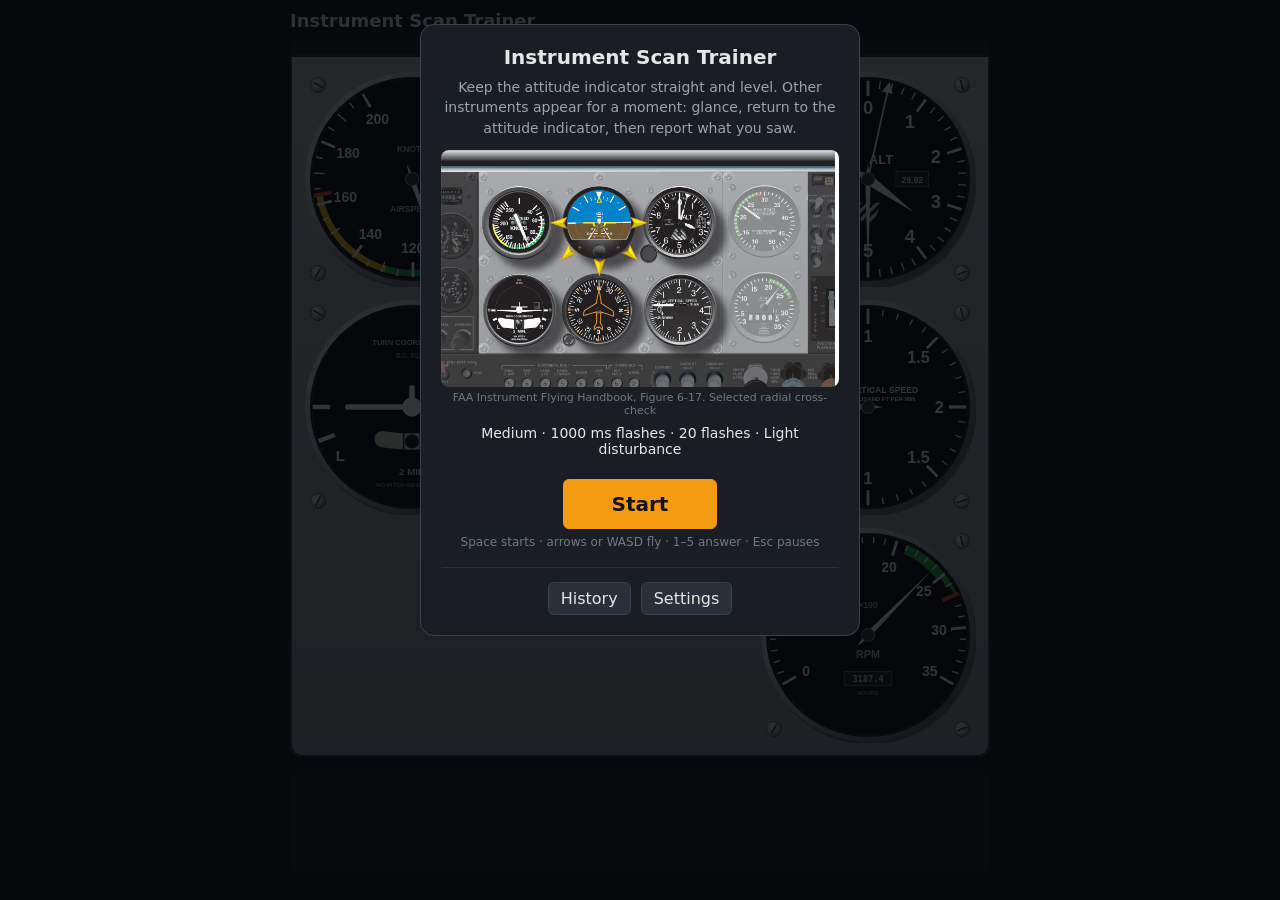
<file: scan-trainer/index.html>
<!DOCTYPE html>
<html lang="en">
<head>
<meta charset="UTF-8">
<meta name="viewport" content="width=device-width, initial-scale=1">
<title>Instrument Scan Trainer</title>
<link rel="icon" href="data:,">
<style>
    :root {
        --bg: #0e1116; --panel: #20242b; --card: #1a1e24; --text: #e6e6e6; --muted: #9aa4b1;
        --accent: #f39c12; --good: #2ecc71; --bad: #e74c3c; --line: #3a4250;
    }
    * { box-sizing: border-box; }
    [hidden] { display: none !important; }
    html, body { margin: 0; background: var(--bg); color: var(--text);
        font-family: system-ui, -apple-system, "Segoe UI", Roboto, sans-serif; }
    body { min-height: 100vh; display: flex; flex-direction: column; align-items: center; padding: 10px 16px 24px; }
    header { width: min(100%, 760px, calc(100vh - 200px)); display: flex; justify-content: space-between; align-items: center; gap: 12px; margin-bottom: 8px; }
    h1 { font-size: 18px; margin: 0; font-weight: 600; }
    .hud { font-size: 14px; color: var(--muted); display: flex; gap: 12px; align-items: center; }
    button, select { font: inherit; border-radius: 6px; border: 1px solid var(--line); background: #2a303a; color: var(--text); padding: 6px 12px; }
    button { cursor: pointer; }
    button:hover { filter: brightness(1.15); }
    button.primary { background: var(--accent); border-color: var(--accent); color: #111; font-weight: 600; }
    .panel { width: min(100%, 760px, calc(100vh - 200px)); background: linear-gradient(180deg, #b4b8bd, #8f9399); border-radius: 6px 6px 12px 12px; padding: 16px 14px 14px;
        border-top: 16px solid #1d1f22; box-shadow: inset 0 2px 0 #c9ccd0, 0 6px 18px rgba(0,0,0,.5);
        display: grid; grid-template-columns: repeat(3, 1fr); gap: 12px; box-shadow: inset 0 0 0 2px #2c323c; }
    .gauge { position: relative; aspect-ratio: 1; }
    .gauge svg { width: 100%; height: 100%; display: block; }
    .gauge.tach { grid-column: 3; } /* C172S: tachometer sits below the VSI (POH Fig. 7-2) */
    .gauge.ai { touch-action: none; cursor: grab; }
    .cover { position: absolute; inset: 0; border-radius: 50%; display: flex; align-items: center; justify-content: center;
        background: radial-gradient(circle at 38% 32%, #4a4f57, #16191d 68%); color: #6c737d; box-shadow: 0 2px 6px rgba(0,0,0,.45);
        font-size: clamp(10px, 2.2vw, 15px); letter-spacing: .12em; font-weight: 600; user-select: none; }
    .gauge.revealed .cover { display: none; }
    .cover.masking { color: transparent;
        background: repeating-linear-gradient(35deg, #c8c8c8 0 2px, transparent 2px 8px),
                    repeating-linear-gradient(-55deg, #c8c8c8 0 2px, #121212 2px 10px); }
    .qbar { width: min(100%, 760px, calc(100vh - 200px)); min-height: 104px; margin-top: 12px; background: var(--card); border-radius: 12px;
        padding: 12px; display: flex; flex-direction: column; align-items: center; gap: 10px; }
    .qprompt { font-size: 16px; color: var(--muted); min-height: 22px; text-align: center; }
    .qprompt.good { color: var(--good); } .qprompt.bad { color: var(--bad); }
    .qopts { display: flex; flex-wrap: wrap; gap: 8px; justify-content: center; }
    .qopts button { min-width: 96px; padding: 10px 12px; font-size: 16px; }
    .qopts button .k { color: var(--muted); font-size: 12px; margin-right: 6px; }
    .qopts button.correct { background: #1e5a34; border-color: var(--good); }
    .qopts button.wrong { background: #5a1e1e; border-color: var(--bad); }
    .overlay { position: fixed; inset: 0; background: rgba(5, 7, 10, .82); display: flex; align-items: flex-start; justify-content: center;
        padding: 24px 16px; overflow-y: auto; z-index: 10; }
    .overlay[hidden] { display: none; }
    .dialog { width: min(100%, 560px); background: var(--card); border: 1px solid var(--line); border-radius: 14px; padding: 20px; }
    .dialog h2 { margin: 0 0 8px; font-size: 20px; }
    .dialog p { color: var(--muted); line-height: 1.45; margin: 6px 0 12px; font-size: 14px; }
    .form { display: grid; grid-template-columns: auto 1fr; gap: 10px 14px; align-items: center; margin: 14px 0; font-size: 14px; }
    .form label.row { color: var(--muted); }
    .checks { display: flex; flex-wrap: wrap; gap: 6px 14px; }
    .checks label { white-space: nowrap; }
    .actions { display: flex; gap: 10px; justify-content: flex-end; margin-top: 16px; flex-wrap: wrap; }
    table { width: 100%; border-collapse: collapse; font-size: 14px; margin: 10px 0; }
    th, td { text-align: left; padding: 6px 4px; border-bottom: 1px solid #2c323c; }
    th { color: var(--muted); font-weight: 500; }
    td.num, th.num { text-align: right; }
    .big { display: flex; gap: 12px; flex-wrap: wrap; margin: 12px 0; }
    .big div { flex: 1 1 120px; background: #232830; border-radius: 10px; padding: 10px; }
    .big b { display: block; font-size: 24px; }
    .big span { color: var(--muted); font-size: 12px; }
    .dialog.start { text-align: center; max-width: 440px; }
    .dialog.start p { text-align: center; }
    .bigBtn { font-size: 20px; padding: 12px 48px; margin: 14px 0 6px; }
    .summary { color: var(--text); font-size: 14px; margin: 8px 0; }
    .hint { color: #6f7884; font-size: 12px; }
    .overlay.review { align-items: center; cursor: pointer; background: rgba(5, 7, 10, .94); }
    .reviewBox { text-align: center; width: min(100%, 560px); }
    .reviewTitle { font-size: 18px; margin-bottom: 10px; line-height: 1.4; }
    .reviewTitle b { color: var(--good); } .reviewTitle s { color: var(--bad); }
    .reviewGauge { width: min(88vw, 62vh, 480px); margin: 0 auto; padding: 3%; border-radius: 14px; background: linear-gradient(180deg, #b4b8bd, #8f9399); box-shadow: 0 8px 30px rgba(0,0,0,.6); }
    .reviewGauge svg { width: 100%; height: auto; display: block; }
    .reviewHint { color: var(--muted); font-size: 14px; line-height: 1.45; margin: 12px auto 8px; max-width: 480px; }
    .tiltBox { margin: 10px 0 2px; }
    .tiltBox button.on { background: #1e5a34; border-color: var(--good); }
    .tiltLive { font-size: 12px; color: var(--muted); margin-top: 6px; min-height: 16px; }
    .tiltLive.bad { color: var(--bad); }
    .bottomLinks { display: flex; justify-content: center; gap: 10px; margin-top: 18px; padding-top: 14px; border-top: 1px solid #2c323c; }
    .scanFig img { width: 100%; max-width: 440px; height: auto; display: block; margin: 8px auto 0; border-radius: 8px; }
    .scanFig .cap { color: #6f7884; font-size: 11px; text-align: center; margin-top: 4px; }
    .note { font-size: 12px; color: #6f7884; margin-top: 14px; }
    @media (max-width: 520px) { .form { grid-template-columns: 1fr; } }
</style>
</head>
<body>
<header>
    <h1>Instrument Scan Trainer</h1>
    <div class="hud">
        <span id="hudCount"></span>
        <button id="centerBtn" hidden title="Make the current phone position neutral">Center</button>
        <button id="pauseBtn" hidden>Pause</button>
        <button id="finishBtn" hidden>Finish</button>
    </div>
</header>

<svg width="0" height="0" style="position:absolute" aria-hidden="true">
    <defs>
        <linearGradient id="gBezel" x1="0" y1="0" x2="1" y2="1">
            <stop offset="0" stop-color="#f4f6f8"/><stop offset=".45" stop-color="#a9afb5"/><stop offset="1" stop-color="#3e4247"/>
        </linearGradient>
        <radialGradient id="gScrew" cx=".35" cy=".35" r=".75">
            <stop offset="0" stop-color="#f2f2f2"/><stop offset=".6" stop-color="#a8a8a8"/><stop offset="1" stop-color="#5a5a5a"/>
        </radialGradient>
        <radialGradient id="gKnob" cx=".4" cy=".35" r=".7">
            <stop offset="0" stop-color="#5a5a5a"/><stop offset="1" stop-color="#111"/>
        </radialGradient>
        <pattern id="gBarber" width="6" height="6" patternUnits="userSpaceOnUse" patternTransform="rotate(45)">
            <rect width="6" height="6" fill="#111"/><rect width="3" height="6" fill="#ddd"/>
        </pattern>
    </defs>
</svg>

<main class="panel" id="panel">
    <div class="gauge" data-key="asi"></div>
    <div class="gauge ai revealed" data-key="ai"></div>
    <div class="gauge" data-key="alt"></div>
    <div class="gauge" data-key="tc"></div>
    <div class="gauge" data-key="hdg"></div>
    <div class="gauge" data-key="vsi"></div>
    <div class="gauge tach" data-key="rpm"></div>
</main>

<div class="qbar">
    <div class="qprompt" id="qprompt"></div>
    <div class="qopts" id="qopts"></div>
</div>

<div class="overlay" id="startOverlay">
    <div class="dialog start">
        <h2>Instrument Scan Trainer</h2>
        <p>Keep the attitude indicator straight and level. Other instruments appear for a moment:
        glance, return to the attitude indicator, then report what you saw.</p>
        <div class="scanFig" id="startFig"></div>
        <div class="summary" id="startSummary"></div>
        <div class="tiltRow tiltBox" hidden>
            <button id="tiltToggle"></button>
            <div class="tiltLive" id="tiltLive"></div>
        </div>
        <button class="primary bigBtn" id="startBtn">Start</button>
        <div class="hint" id="startHint">Space starts · arrows or WASD fly · 1–5 answer · Esc pauses</div>
        <div class="bottomLinks">
            <button id="historyBtn">History</button>
            <button id="settingsBtn">Settings</button>
        </div>
    </div>
</div>

<div class="overlay review" id="reviewOverlay" hidden>
    <div class="reviewBox">
        <div class="reviewTitle" id="reviewTitle"></div>
        <div class="reviewGauge" id="reviewGauge"></div>
        <div class="reviewHint" id="reviewHint"></div>
        <div class="hint">Tap anywhere to continue</div>
    </div>
</div>

<div class="overlay" id="pauseOverlay" hidden>
    <div class="dialog start">
        <h2>Paused</h2>
        <div class="summary" id="pauseInfo"></div>
        <button class="primary bigBtn" id="resumeBtn">Resume</button>
        <div class="hint">Space or Esc resumes</div>
        <div class="bottomLinks"><button id="pauseFinishBtn">Finish now</button></div>
    </div>
</div>

<div class="overlay" id="settingsOverlay" hidden>
    <div class="dialog">
        <h2>Settings</h2>
        <p>Keep your eyes on the <b>attitude indicator</b>. Every few seconds one other instrument appears
        for a brief moment and is then covered again. Catch it with a quick glance, return to the attitude
        indicator, then report what it showed.</p>
        <p>Hold the attitude level while you scan: <b>arrow keys</b> (or W A S D) fly the aircraft, or
        drag on the attitude indicator. Up/W pushes the nose down, Down/S pulls it up. Answer with the
        <b>number keys</b> so your eyes can stay on the attitude indicator.</p>
        <p class="tiltRow" hidden>On a phone with <b>tilt to fly</b> on, the attitude indicator follows the phone:
        turn the phone like a wheel to bank, tilt the top toward you to raise the nose. Turbulence pushes the
        aircraft off, so tilt the phone to keep the miniature aircraft level on the horizon. The way you hold
        the phone at Start is level; <b>Center</b> resets it.</p>
        <div class="form">
            <label class="row" for="scan">Scan technique</label>
            <div>
                <select id="scan" style="width:100%">
                    <option value="radial">Selected radial</option>
                    <option value="v">Inverted-V</option>
                    <option value="rect">Rectangular</option>
                </select>
                <div class="scanFig" id="scanFig"></div>
            </div>
            <label class="row rectRow" for="rectDir">Direction</label>
            <select id="rectDir" class="rectRow">
                <option value="ccw">Counter-clockwise (as in the FAA figure)</option>
                <option value="cw">Clockwise</option>
            </select>
            <label class="row" for="level">Level</label>
            <select id="level">
                <option value="easy">Easy</option>
                <option value="medium">Medium</option>
                <option value="hard">Hard</option>
            </select>
            <label class="row" for="flashMs">Flash duration</label>
            <div><input type="range" id="flashMs" min="100" max="1500" step="50" style="vertical-align:middle;width:60%"> <span id="flashMsVal"></span></div>
            <label class="row" for="count">Flashes per session</label>
            <select id="count">
                <option value="10">10</option>
                <option value="20">20</option>
                <option value="40">40</option>
            </select>
            <label class="row" for="interval">Time between flashes</label>
            <select id="interval">
                <option value="2-4">2 – 4 s</option>
                <option value="3-6">3 – 6 s</option>
                <option value="5-10">5 – 10 s</option>
            </select>
            <label class="row" for="timeout">Time to answer</label>
            <select id="timeout">
                <option value="4">4 s</option>
                <option value="6">6 s</option>
                <option value="10">10 s</option>
            </select>
            <label class="row" for="turb">Attitude disturbance</label>
            <select id="turb">
                <option value="off">Off (no flying task)</option>
                <option value="light">Light</option>
                <option value="moderate">Moderate</option>
            </select>
            <label class="row tiltRow" for="tilt" hidden>Tilt control</label>
            <label class="tiltRow" hidden><input type="checkbox" id="tilt"> Fly by tilting the phone</label>
            <span class="row radialRow" style="color:var(--muted)">Instruments</span>
            <div class="checks radialRow" id="instrChecks"></div>
        </div>
        <div class="actions">
            <button class="primary" id="settingsDone">Done</button>
        </div>
        <div class="note">A training aid for scan discipline only. Instrument markings and panel layout follow the
        Cessna 172S POH; the scan techniques follow the FAA Instrument Flying Handbook (FAA-H-8083-15B, ch. 6).</div>
    </div>
</div>

<div class="overlay" id="resultsOverlay" hidden>
    <div class="dialog" id="resultsBody"></div>
</div>

<script>
'use strict';
// localStorage keys use this prefix: the flight-navigation app at the repo root shares this
// origin (and therefore its localStorage), so never use an unprefixed key here.
const STORE = 'scanTrainer.';
const NS = 'http://www.w3.org/2000/svg';
const SKY = '#2f86d6', GROUND = '#7b5530', ORANGE = '#f39c12', YELLOW = '#f5c518';

// ── SVG helpers (gauge geometry: 200×200 viewBox, centre 100,100; angles clockwise from 12 o'clock) ──
function el(tag, attrs, parent) {
    const e = document.createElementNS(NS, tag);
    for (const k in attrs) e.setAttribute(k, attrs[k]);
    if (parent) parent.appendChild(e);
    return e;
}
function pt(r, deg) { const a = (deg - 90) * Math.PI / 180; return [100 + r * Math.cos(a), 100 + r * Math.sin(a)]; }
function arcPath(r, a0, a1) {
    const [x0, y0] = pt(r, a0), [x1, y1] = pt(r, a1);
    return `M${x0} ${y0} A${r} ${r} 0 ${a1 - a0 > 180 ? 1 : 0} 1 ${x1} ${y1}`;
}
function arc(g, r, a0, a1, color, w) { el('path', { d: arcPath(r, a0, a1), stroke: color, 'stroke-width': w, fill: 'none' }, g); }
function tick(g, deg, r0, r1, w, color) {
    const [x0, y0] = pt(r0, deg), [x1, y1] = pt(r1, deg);
    el('line', { x1: x0, y1: y0, x2: x1, y2: y1, stroke: color || '#fff', 'stroke-width': w }, g);
}
function txt(g, x, y, s, size, color, extra) {
    const t = el('text', Object.assign({ x, y, 'font-size': size, fill: color || '#fff', 'text-anchor': 'middle',
        'dominant-baseline': 'central', 'font-family': 'Arial, Helvetica, sans-serif', 'font-weight': 'bold' }, extra || {}), g);
    t.textContent = s;
    return t;
}
function label(g, deg, r, s, size) { const [x, y] = pt(r, deg); return txt(g, x, y, s, size); }
function caseAndBezel(svg) {
    [[13, 13, 30], [187, 13, 75], [13, 187, 120], [187, 187, 160]].forEach(([x, y, a]) => {
        el('circle', { cx: x, cy: y, r: 7, fill: 'url(#gScrew)', stroke: '#555', 'stroke-width': .8 }, svg);
        el('line', { x1: x - 5, y1: y, x2: x + 5, y2: y, stroke: '#444', 'stroke-width': 1.6, transform: `rotate(${a} ${x} ${y})` }, svg);
    });
    el('circle', { cx: 101.5, cy: 102.5, r: 99, fill: 'rgba(0,0,0,.35)' }, svg); // drop shadow on the panel
    el('circle', { cx: 100, cy: 100, r: 99, fill: 'url(#gBezel)' }, svg);
    el('circle', { cx: 100, cy: 100, r: 94.5, fill: '#1b1b1b' }, svg);
}
function face(svg) {
    caseAndBezel(svg);
    el('circle', { cx: 100, cy: 100, r: 92, fill: '#0a0a0a' }, svg);
}
function needle(svg, len, width, color) {
    const g = el('g', {}, svg);
    el('path', { d: `M100 114 L${100 - width / 2} 100 L100 ${100 - len} L${100 + width / 2} 100 Z`, fill: color || '#fff' }, g);
    return g;
}
function hub(svg) { el('circle', { cx: 100, cy: 100, r: 6, fill: '#333', stroke: '#888', 'stroke-width': 1 }, svg); }
function rot(g, deg) { g.setAttribute('transform', `rotate(${deg} 100 100)`); }
const clamp = (v, a, b) => Math.max(a, Math.min(b, v));

// ── Instruments: each build function draws the dial and returns update(value) ──
// C172S MARKINGS: source is the Cessna Model 172S Pilot's Operating Handbook
// (Revision 4/5, 2004; copy at befa.org/wp-content/uploads/2019/12/POH-Cessna-172S.pdf).
//  - ASI (Section 2, Airspeed Indicator Markings, KIAS): white arc 40-85,
//    green arc 48-129, yellow arc 129-163, red line 163.
//  - Tachometer (Section 2, Figure 2-3, Powerplant Instrument Markings): stepped
//    green arc 2100-2500 RPM (sea level), 2100-2600 (5000 ft), 2100-2700
//    (10,000 ft); red line 2700. Section 7 also has an hour meter in the lower dial.
//    Section 7's text says "green arc from 1900 to 2400 RPM", which contradicts
//    Section 2. Section 2 (Limitations) is used.
//  - Attitude indicator (Section 7): bank index marks at 10, 20, 30, 60 and 90°
//    each side; a pointer at the top reads against the bank scale.
//  - Panel (Section 7, Figure 7-2): basic T with the gyros over the control column,
//    ASI left, altimeter right; TC / DG / VSI below; tachometer below the VSI.
// Not in the POH, so generic: dial scale ranges (ASI to 200 kt, VSI ±2000 fpm,
// tach 0-3500) and the altimeter and turn-coordinator faces.
// Only the user can approve changes to these figures (see the root CLAUDE.md data rule).
function buildASI(svg) {
    face(svg);
    const A = v => 10 + (clamp(v, 30, 200) - 30) / 170 * 320;
    arc(svg, 80, A(40), A(85), '#fff', 4);
    arc(svg, 87, A(48), A(129), '#1fa64a', 6);
    arc(svg, 87, A(129), A(163), '#f1c40f', 6);
    for (let v = 40; v <= 200; v += 5) tick(svg, A(v), v % 10 ? 85 : (v % 20 ? 81 : 77), 91, v % 20 ? 1.3 : 2.5);
    tick(svg, A(163), 76, 92, 3.5, '#e74c3c');
    for (let v = 40; v <= 200; v += 20) label(svg, A(v), 64, v, 13);
    txt(svg, 100, 128, 'AIRSPEED', 8, '#bbb');
    txt(svg, 100, 72, 'KNOTS', 8, '#bbb');
    const n = needle(svg, 84, 5); hub(svg);
    return v => rot(n, A(v));
}

function buildALT(svg) {
    face(svg);
    for (let i = 0; i < 50; i++) tick(svg, i * 7.2, i % 5 ? 84 : 77, 91, i % 5 ? 1.2 : 2.5);
    for (let d = 0; d < 10; d++) label(svg, d * 36, 66, d, 17);
    txt(svg, 112, 82, 'ALT', 12, '#fff');
    txt(svg, 74, 97, 'CALIBRATED', 4.5, '#aaa'); txt(svg, 74, 103, 'TO', 4.5, '#aaa'); txt(svg, 74, 109, '20,000 FEET', 4.5, '#aaa');
    el('path', { d: 'M88 122 L112 122 L106 140 L94 140 Z', fill: 'url(#gBarber)' }, svg);
    el('rect', { x: 126, y: 93, width: 30, height: 14, fill: '#1c1c1c', stroke: '#555' }, svg);
    txt(svg, 141, 100.5, '29.92', 8, '#ddd');
    const h10k = el('g', {}, svg);
    el('line', { x1: 100, y1: 100, x2: 100, y2: 12, stroke: '#fff', 'stroke-width': 1.5 }, h10k);
    el('path', { d: 'M100 8 L95 18 L105 18 Z', fill: '#fff' }, h10k);
    const h1k = needle(svg, 52, 10);
    const h100 = needle(svg, 84, 5);
    hub(svg);
    return alt => { rot(h100, (alt % 1000) / 1000 * 360); rot(h1k, (alt % 10000) / 10000 * 360); rot(h10k, alt / 100000 * 360); };
}

function buildHDG(svg) {
    face(svg);
    const card = el('g', {}, svg);
    const names = { 0: 'N', 90: 'E', 180: 'S', 270: 'W' };
    for (let d = 0; d < 360; d += 5) tick(card, d, d % 10 ? 85 : 79, 91, d % 10 ? 1.2 : 2.2);
    for (let d = 0; d < 360; d += 30) {
        const [x, y] = pt(68, d);
        txt(card, x, y, names[d] || String(d / 10), names[d] !== undefined ? 17 : 14,
            names[d] !== undefined ? '#fff' : '#ddd', { transform: `rotate(${d} ${x} ${y})` });
    }
    for (let d = 45; d < 360; d += 45) if (d % 90) tick(svg, d, 93, 98, 2.5, ORANGE);
    el('path', { d: 'M100 13 L94 3 L106 3 Z', fill: ORANGE }, svg);
    el('path', { d: 'M100 66 L104 78 L104 92 L130 104 L130 111 L104 106 L104 122 L113 128 L113 133 L100 130 L87 133 L87 128 L96 122 L96 106 L70 111 L70 104 L96 92 L96 78 Z',
        fill: 'none', stroke: ORANGE, 'stroke-width': 2.5, 'stroke-linejoin': 'round' }, svg);
    return h => rot(card, -h);
}

function buildVSI(svg) {
    face(svg);
    // 0 at 9 o'clock, climb above, descent below, ±2000 meet at 3 o'clock
    const A = v => 270 + clamp(v, -2000, 2000) / 2000 * 180;
    for (let v = -1900; v <= 1900; v += 100) tick(svg, A(v), v % 500 ? 85 : 77, 91, v % 500 ? 1.2 : 2.5);
    tick(svg, A(0), 75, 91, 3); tick(svg, A(2000), 75, 91, 3);
    const lab = { 0: '0', 500: '.5', 1000: '1', 1500: '1.5' };
    for (const v in lab) { label(svg, A(+v), 66, lab[v], 15); if (+v) label(svg, A(-v), 66, lab[v], 15); }
    label(svg, A(2000), 66, '2', 15);
    txt(svg, 50, 86, 'UP', 8, '#fff'); txt(svg, 56, 116, 'DOWN', 8, '#fff');
    txt(svg, 112, 84, 'VERTICAL SPEED', 8, '#fff'); txt(svg, 112, 93, 'THOUSAND FT PER MIN', 5.5, '#fff');
    const n = needle(svg, 84, 5); hub(svg);
    return v => rot(n, A(v));
}

function buildTC(svg) {
    face(svg);
    // Level marks at 3 & 9 o'clock, standard-rate (2 min) marks 20° below them
    [90, 270, 110, 250].forEach(d => tick(svg, d, 76, 92, 4));
    label(svg, 236, 80, 'L', 14); label(svg, 124, 80, 'R', 14);
    txt(svg, 100, 40, 'TURN COORDINATOR', 7, '#bbb');
    txt(svg, 100, 52, 'D.C. ELEC', 6, '#888');
    txt(svg, 100, 160, '2 MIN', 9, '#ddd');
    txt(svg, 100, 172, 'NO PITCH INFORMATION', 5.5, '#888');
    // inclinometer: glass tube on an arc, ball centred
    const tube = t => [100 + 172 * Math.sin(t), -40 + 172 * Math.cos(t)];
    const [ax, ay] = tube(-0.16), [bx, by] = tube(0.16);
    el('path', { d: `M${ax} ${ay} A172 172 0 0 0 ${bx} ${by}`, stroke: '#d9dccb', 'stroke-width': 15, fill: 'none', 'stroke-linecap': 'round' }, svg);
    [-0.045, 0.045].forEach(t => { const [x, y] = tube(t); el('line', { x1: x, y1: y - 8, x2: x, y2: y + 8, stroke: '#222', 'stroke-width': 1.5 }, svg); });
    const [cx, cy] = tube(0);
    el('circle', { cx, cy, r: 6.5, fill: '#111' }, svg);
    const plane = el('g', {}, svg);
    el('rect', { x: 38, y: 97.5, width: 124, height: 5, rx: 2.5, fill: '#fff' }, plane);
    el('rect', { x: 97.5, y: 80, width: 5, height: 14, fill: '#fff' }, plane);
    el('circle', { cx: 100, cy: 100, r: 9, fill: '#fff' }, plane);
    return turn => rot(plane, turn * 10); // turn: -2..2 (half-rate steps), standard rate = 20° tilt
}

function buildRPM(svg) {
    face(svg);
    const A = v => -120 + clamp(v, 0, 3500) / 3500 * 240;
    // Stepped green arc (POH Fig. 2-3): widest to 2500 (sea level), narrower to 2600 (5000 ft), thinnest to 2700 (10,000 ft)
    [[2100, 2500, 9], [2500, 2600, 6], [2600, 2700, 3]].forEach(([a, b, w]) => arc(svg, 91 - w / 2, A(a), A(b), '#1fa64a', w));
    for (let v = 0; v <= 3500; v += 100) tick(svg, A(v), v % 500 ? 85 : 77, 91, v % 500 ? 1.2 : 2.5);
    tick(svg, A(2700), 76, 92, 3.5, '#e74c3c');
    for (let v = 0; v <= 3500; v += 500) label(svg, A(v), 66, v / 100, 13);
    txt(svg, 100, 72, '×100', 8, '#bbb');
    txt(svg, 100, 118, 'RPM', 10, '#bbb');
    el('rect', { x: 78, y: 134, width: 44, height: 13, fill: '#1c1c1c', stroke: '#555' }, svg); // hour meter
    txt(svg, 100, 141, '3187.4', 8, '#ddd', { 'font-family': 'Consolas, monospace' });
    txt(svg, 100, 154, 'HOURS', 5.5, '#888');
    const n = needle(svg, 84, 5); hub(svg);
    return v => rot(n, A(v));
}

function buildAI(svg) {
    const K = 2.5; // px per degree of pitch
    caseAndBezel(svg);
    const defs = el('defs', {}, svg);
    el('circle', { cx: 100, cy: 100, r: 93 }, el('clipPath', { id: 'aiOuter' }, defs));
    el('circle', { cx: 100, cy: 100, r: 70 }, el('clipPath', { id: 'aiInner' }, defs));
    // Outer bank ring rotates with the horizon; the orange index at the top is fixed to the case
    const ring = el('g', {}, el('g', { 'clip-path': 'url(#aiOuter)' }, svg));
    el('rect', { x: -100, y: -100, width: 400, height: 200, fill: SKY }, ring);
    el('rect', { x: -100, y: 100, width: 400, height: 200, fill: GROUND }, ring);
    el('line', { x1: 0, y1: 100, x2: 200, y2: 100, stroke: '#fff', 'stroke-width': 1.5 }, ring);
    // C172S POH: bank index marks at 10, 20, 30, 60 and 90° each side
    [10, 20, 30, 60, 90].forEach(b => { tick(ring, b, 76, b % 30 ? 85 : 92, 2.5); tick(ring, -b, 76, b % 30 ? 85 : 92, 2.5); });
    el('path', { d: 'M100 80 L94 72 L106 72 Z', fill: '#fff' }, ring); // zero mark (points down at the index)
    // Inner sphere: rotates with bank and moves with pitch
    const pitch = el('g', {}, el('g', { 'clip-path': 'url(#aiInner)' }, svg));
    el('rect', { x: -200, y: -400, width: 600, height: 500, fill: SKY }, pitch);
    el('rect', { x: -200, y: 100, width: 600, height: 500, fill: GROUND }, pitch);
    el('line', { x1: -200, y1: 100, x2: 400, y2: 100, stroke: '#fff', 'stroke-width': 2 }, pitch);
    [-20, -15, -10, -5, 5, 10, 15, 20].forEach(p => {
        const y = 100 - p * K, hw = p % 10 ? 9 : 18;
        el('line', { x1: 100 - hw, y1: y, x2: 100 + hw, y2: y, stroke: '#fff', 'stroke-width': 1.5 }, pitch);
        if (!(p % 10)) { txt(pitch, 100 - hw - 8, y, Math.abs(p), 8); txt(pitch, 100 + hw + 8, y, Math.abs(p), 8); }
    });
    el('circle', { cx: 100, cy: 100, r: 70, fill: 'none', stroke: '#111', 'stroke-width': 2 }, svg);
    // Fixed parts: bank index and the miniature aircraft
    // lower case ("chin") with the miniature-aircraft adjustment knob
    el('path', { d: 'M27.3 157 A93 93 0 0 0 172.7 157 Z', fill: '#141414' }, svg);
    el('path', { d: 'M27.3 157 H172.7', stroke: '#2c2c2c', 'stroke-width': 1.5 }, svg);
    el('circle', { cx: 100, cy: 174, r: 12, fill: 'url(#gKnob)', stroke: '#000', 'stroke-width': 1 }, svg);
    el('path', { d: 'M100 23 L93 35 L107 35 Z', fill: 'none', stroke: YELLOW, 'stroke-width': 2.5, 'stroke-linejoin': 'round' }, svg);
    el('path', { d: 'M48 98 H84 L92 106 L100 100 L108 106 L116 98 H152 V102 H118 L108 112 L100 106 L92 112 L82 102 H48 Z', fill: YELLOW, stroke: '#7a5e00', 'stroke-width': .6 }, svg);
    el('circle', { cx: 100, cy: 100, r: 3.2, fill: YELLOW }, svg);
    return (p, b) => {
        ring.setAttribute('transform', `rotate(${-b} 100 100)`);
        pitch.setAttribute('transform', `rotate(${-b} 100 100) translate(0 ${p * K})`);
    };
}

// ── Instrument catalogue: values, questions, answer spacing per level ──
const randInt = (a, b) => a + Math.floor(Math.random() * (b - a + 1));
const pick = a => a[Math.floor(Math.random() * a.length)];
const pad3 = n => String(n).padStart(3, '0');
const TURN_LABELS = { '-2': 'Std rate L', '-1': 'Half rate L', '0': 'No turn', '1': 'Half rate R', '2': 'Std rate R' };

const LEVELS = {
    easy:   { flash: 900, sp: { asi: 20, alt: 500, hdg: 30, vsi: 500, rpm: 300 }, turns: [-2, 0, 2] },
    medium: { flash: 500, sp: { asi: 10, alt: 200, hdg: 10, vsi: 200, rpm: 100 }, turns: [-2, -1, 0, 1, 2] },
    hard:   { flash: 250, sp: { asi: 5,  alt: 100, hdg: 5,  vsi: 100, rpm: 50 },  turns: [-2, -1, 0, 1, 2] },
};

// Four consecutive options `sp` apart that include `value` (in a random position) and stay in [min, max]
function numOpts(value, sp, min, max, wrap) {
    const starts = [];
    for (let k = 0; k < 4; k++) { const s = value - k * sp; if (wrap || (s >= min && s + 3 * sp <= max)) starts.push(s); }
    const s = starts.length ? pick(starts) : value;
    return [0, 1, 2, 3].map(i => wrap ? (((s + i * sp) % 360) + 360) % 360 : s + i * sp);
}

const INSTR = {
    asi: { name: 'Airspeed', short: 'ASI', build: buildASI, gen: () => 5 * randInt(11, 30),
        q: (v, L) => ({ prompt: 'Airspeed?', opts: numOpts(v, L.sp.asi, 30, 200), fmt: x => x + ' kt' }) },
    alt: { name: 'Altimeter', short: 'ALT', build: buildALT, gen: () => 100 * randInt(5, 95),
        q: (v, L) => ({ prompt: 'Altitude?', opts: numOpts(v, L.sp.alt, 0, 20000), fmt: x => x.toLocaleString('en-US') + ' ft' }) },
    tc:  { name: 'Turn coordinator', short: 'TC', build: buildTC, gen: L => pick(L.turns),
        q: (v, L) => ({ prompt: 'Turn?', opts: L.turns.slice(), fmt: x => TURN_LABELS[x] }) },
    hdg: { name: 'Heading', short: 'HDG', build: buildHDG, gen: () => 5 * randInt(0, 71),
        q: (v, L) => ({ prompt: 'Heading?', opts: numOpts(v, L.sp.hdg, 0, 359, true), fmt: x => pad3(x) + '°' }) },
    vsi: { name: 'Vertical speed', short: 'VSI', build: buildVSI, gen: () => 100 * randInt(-15, 15),
        q: (v, L) => ({ prompt: 'Vertical speed?', opts: numOpts(v, L.sp.vsi, -2000, 2000),
            fmt: x => (x > 0 ? '+' : x < 0 ? '−' : '') + Math.abs(x) + ' fpm' }) },
    rpm: { name: 'Tachometer', short: 'RPM', build: buildRPM, gen: () => 50 * randInt(34, 54),
        q: (v, L) => ({ prompt: 'RPM?', opts: numOpts(v, L.sp.rpm, 0, 3500), fmt: x => x + ' rpm' }) },
};
const ORDER = ['asi', 'alt', 'tc', 'hdg', 'vsi', 'rpm'];
const SAMPLE = { asi: 110, alt: 3500, tc: 0, hdg: 270, vsi: 0, rpm: 2400 };

// ── Settings & history (localStorage, all reads/writes guarded) ──
// ── Scan techniques ──
// Source: FAA Instrument Flying Handbook, FAA-H-8083-15B, Chapter 6 (Airplane Attitude
// Instrument Flying), "Selected Radial / Inverted-V / Rectangular Cross-Check", p. 6-11
// and Figures 6-17 to 6-19. The descriptions below paraphrase that text. The attitude
// indicator stays visible in every mode because the flying task needs it.
const SCANS = {
    radial: { name: 'Selected radial', fig: '6-17',
        desc: 'FAA: 80–90% of the time on the attitude indicator, with quick glances at the other flight instruments. The eyes never go straight from one instrument to another, always back by way of the attitude indicator. Instruments appear in random order.' },
    v: { name: 'Inverted-V', fig: '6-18', seq: ['tc', 'vsi'],
        desc: 'FAA: attitude indicator → down to the turn coordinator → up to the attitude indicator → down to the VSI → back up. The turn coordinator and VSI appear in turn.' },
    rect: { name: 'Rectangular', fig: '6-19', seq: { cw: ['asi', 'alt', 'vsi', 'hdg', 'tc'], ccw: ['asi', 'tc', 'hdg', 'vsi', 'alt'] },
        desc: 'FAA: across the top three (airspeed, attitude, altimeter), then down across the bottom three (VSI, heading, turn coordinator), clockwise or counter-clockwise. Equal weight to every instrument; the instruments appear in that order around the rectangle.' },
};

// Scan-path diagram: the FAA's own Figures 6-17 to 6-19, cropped from FAA-H-8083-15B
// (pp. 6-11 and 6-12). FAA handbooks are US government works, so they are public domain.
// Figure 6-19 is drawn counter-clockwise; the clockwise option uses the same picture.
function scanFigure(scan, dir) {
    const s = SCANS[scan];
    const note = scan === 'rect' ? (dir === 'cw' ? ' · you fly it clockwise, the reverse of the figure' : ' · counter-clockwise, as in the figure') : '';
    return `<img src="img/fig${s.fig}.jpg" alt="${s.name} cross-check: ${s.desc}" title="${s.desc}" width="740" height="464">
        <div class="cap">FAA Instrument Flying Handbook, Figure ${s.fig}. ${s.name} cross-check${note}</div>`;
}

const DEFAULTS = { scan: 'radial', rectDir: 'ccw', level: 'medium', flashMs: 1000, count: 20, interval: '3-6', timeout: 6, turb: 'light', instruments: ORDER.slice() };
function load(key, fallback) { try { const v = JSON.parse(localStorage.getItem(STORE + key)); return v == null ? fallback : v; } catch (e) { return fallback; } }
function save(key, v) { try { localStorage.setItem(STORE + key, JSON.stringify(v)); } catch (e) {} }
let cfg = Object.assign({}, DEFAULTS, load('settings', {}));
if (!LEVELS[cfg.level]) cfg.level = DEFAULTS.level;
if (!SCANS[cfg.scan]) cfg.scan = DEFAULTS.scan;
if (cfg.rectDir !== 'cw') cfg.rectDir = 'ccw';
cfg.instruments = (cfg.instruments || []).filter(k => INSTR[k]);
if (!cfg.instruments.length) cfg.instruments = ORDER.slice();

// ── Build the panel ──
const $ = id => document.getElementById(id);
const gauges = {};
let updateAI;
document.querySelectorAll('.gauge').forEach(div => {
    const key = div.dataset.key;
    const svg = el('svg', { viewBox: '0 0 200 200' });
    div.appendChild(svg);
    if (key === 'ai') { updateAI = buildAI(svg); return; }
    const update = INSTR[key].build(svg);
    const cover = document.createElement('div');
    cover.className = 'cover';
    cover.textContent = INSTR[key].short;
    div.appendChild(cover);
    gauges[key] = { div, cover, update };
    update(SAMPLE[key]);
});
function revealAll(on) { for (const k in gauges) gauges[k].div.classList.toggle('revealed', on); }
revealAll(true); // the full panel is visible until a session starts

// ── Session state ──
const TURB = { off: 0, light: 4, moderate: 9 }; // disturbance strength, deg/s
const S = { running: false, phase: 'idle', bank: 0, pitch: 0, db: 0, dp: 0, rb: 0, rp: 0, holdT: 0, totalT: 0, log: [], flashes: 0, last: {} };
const keys = new Set();
const drag = { on: false, x: 0, y: 0, roll: 0, pitch: 0 };

function gauss() { let u = 0, v = 0; while (!u) u = Math.random(); while (!v) v = Math.random(); return Math.sqrt(-2 * Math.log(u)) * Math.cos(2 * Math.PI * v); }
function intervalMs() { const [a, b] = cfg.interval.split('-').map(Number); return (a + Math.random() * (b - a)) * 1000; }

// ── Phone tilt control ──
// Uses deviceorientation (gyro + accelerometer fusion). iOS Safari and iOS Chrome (same
// engine) need DeviceOrientationEvent.requestPermission() called inside a tap/key handler;
// Android Chrome needs no prompt. Both need HTTPS (GitHub Pages is). It's rate control
// like a yoke: phone angle away from neutral = roll/pitch rate, same as the arrow keys.
const TILT_OK = 'DeviceOrientationEvent' in window && matchMedia('(pointer: coarse)').matches;
if (cfg.tilt === undefined) cfg.tilt = TILT_OK;
const tilt = { perm: '', listening: false, active: false, have: false, wheel: 0, pitch: 0, wheel0: null, pitch0: 0 };
function onOrient(e) {
    if (e.beta == null || e.gamma == null) return;
    const r = Math.PI / 180, b = e.beta * r, g = e.gamma * r;
    // "up" (against gravity) in device axes: x right, y toward the top of the phone, z out of the screen
    const ux = -Math.sin(g) * Math.cos(b), uy = Math.sin(b), uz = Math.cos(b) * Math.cos(g);
    const ang = (screen.orientation && typeof screen.orientation.angle === 'number') ? screen.orientation.angle : (window.orientation || 0);
    const th = ang * r; // screen rotated counter-clockwise by `ang` from portrait
    const xs = ux * Math.cos(th) - uy * Math.sin(th), ys = ux * Math.sin(th) + uy * Math.cos(th);
    if (Math.hypot(xs, ys) > 0.25) tilt.wheel = Math.atan2(-xs, ys) / r; // + = turned clockwise (right); unreliable when lying flat
    tilt.pitch = Math.atan2(uz, Math.hypot(xs, ys)) / r;                  // + = top tilted back toward you (pull)
    tilt.have = true;
    if (tilt.wheel0 === null) centerTilt();
}
function centerTilt() { tilt.wheel0 = tilt.wheel; tilt.pitch0 = tilt.pitch; }
// Attitude control: the phone's angle away from neutral IS the attitude change, 1:1.
// Turning the phone 10° clockwise banks the aircraft 10° right (so the drawn horizon stays
// level with the real one, like a real attitude indicator). Turbulence pushes the aircraft
// off; the pilot tilts the phone the other way to keep the miniature aircraft on the horizon.
function tiltOffset() {
    if (!tilt.active || !tilt.have || tilt.wheel0 === null) return null;
    const dw = ((tilt.wheel - tilt.wheel0 + 540) % 360) - 180, dp = tilt.pitch - tilt.pitch0;
    return [clamp(dw, -60, 60), clamp(dp, -20, 20)];
}
// Ask for motion access (iOS) and start listening. MUST be called synchronously from a tap
// or keypress handler, or iOS rejects the request without showing the prompt.
// tilt.perm: '' (not asked yet) | 'granted' | 'denied'
function requestMotion(then) {
    const go = () => {
        tilt.perm = 'granted';
        if (!tilt.listening) { window.addEventListener('deviceorientation', onOrient); tilt.listening = true; }
        if (then) then();
    };
    if (typeof DeviceOrientationEvent.requestPermission === 'function') {
        DeviceOrientationEvent.requestPermission()
            .then(s => { if (s === 'granted') go(); else { tilt.perm = 'denied'; if (then) then(); } })
            .catch(() => { tilt.perm = 'denied'; if (then) then(); });
    } else go();
}
function startTilt() {
    tilt.wheel0 = null; // re-centre on the first reading of this session
    requestMotion(() => {
        if (tilt.perm !== 'granted') return;
        tilt.active = true; $('centerBtn').hidden = false;
    });
}
// Start-screen toggle label, plus a message only if iOS motion access was denied
function refreshTiltUi() {
    if (!TILT_OK) return;
    const t = $('tiltToggle');
    t.textContent = 'Tilt to fly: ' + (cfg.tilt ? 'On' : 'Off'); t.classList.toggle('on', !!cfg.tilt);
    const l = $('tiltLive');
    l.textContent = cfg.tilt && tilt.perm === 'denied' ? 'Motion access was denied. On iPhone, close this tab, open the page again and tap Allow.' : '';
    l.className = 'tiltLive' + (l.textContent ? ' bad' : '');
}
let wakeLock = null;
function keepAwake(on) {
    try {
        if (on && navigator.wakeLock && !wakeLock) navigator.wakeLock.request('screen').then(l => { wakeLock = l; }).catch(() => {});
        if (!on && wakeLock) { wakeLock.release().catch(() => {}); wakeLock = null; }
    } catch (e) {}
}

// Only one overlay is shown at a time (or none while flying)
const OVERLAYS = ['startOverlay', 'settingsOverlay', 'pauseOverlay', 'reviewOverlay', 'resultsOverlay'];
function show(id) { OVERLAYS.forEach(o => { $(o).hidden = o !== id; }); if (id === 'startOverlay') { refreshStart(); refreshTiltUi(); } }
const isShown = id => !$(id).hidden;
function refreshStart() {
    $('startFig').innerHTML = scanFigure(cfg.scan, cfg.rectDir);
    const dir = cfg.scan === 'rect' ? (cfg.rectDir === 'cw' ? ' (clockwise)' : ' (counter-clockwise)') : '';
    $('startSummary').textContent = `${cap(cfg.level)} · ${cfg.flashMs} ms flashes · ${cfg.count} flashes · ${cap(cfg.turb)} disturbance${cfg.tilt ? ' · tilt control' : ''}`;
    $('startHint').hidden = matchMedia('(pointer: coarse)').matches; // keyboard hints only where there's a keyboard
}

function startSession() {
    tilt.active = false; $('centerBtn').hidden = true; tilt.have = tilt.have && tilt.listening;
    if (cfg.tilt) startTilt();
    keepAwake(true);
    show(null);
    Object.assign(S, { running: true, paused: false, phase: 'wait', bank: 0, pitch: 0, db: 0, dp: 0, rb: 0, rp: 0, holdT: 0, totalT: 0, log: [], flashes: 0, last: {}, seq: 0, lastKey: null });
    S.nextAt = performance.now() + 2000;
    revealAll(false);
    $('pauseBtn').hidden = false; $('finishBtn').hidden = false;
    setPrompt('Eyes on the attitude indicator…');
    $('qopts').innerHTML = '';
    updateHud();
}

function updateHud() { $('hudCount').textContent = S.running ? `${Math.min(S.flashes, cfg.count)} / ${cfg.count}` : ''; }
function setPrompt(s, cls) { const p = $('qprompt'); p.textContent = s; p.className = 'qprompt' + (cls ? ' ' + cls : ''); }

// Which instrument flashes next, per the chosen FAA scan technique
function nextKey() {
    if (cfg.scan === 'v') return SCANS.v.seq[S.seq++ % SCANS.v.seq.length];
    if (cfg.scan === 'rect') { const s = SCANS.rect.seq[cfg.rectDir]; return s[S.seq++ % s.length]; }
    let key = pick(cfg.instruments); // selected radial: random, rarely the same one twice in a row
    if (cfg.instruments.length > 1 && key === S.lastKey && Math.random() < 0.7) key = pick(cfg.instruments.filter(k => k !== key));
    return key;
}

function startFlash(now) {
    const L = LEVELS[cfg.level];
    const key = nextKey();
    let value, tries = 0;
    do { value = INSTR[key].gen(L); } while (value === S.last[key] && ++tries < 10);
    S.last[key] = value; S.lastKey = key;
    S.cur = { key, value };
    gauges[key].update(value);
    gauges[key].div.classList.add('revealed');
    S.flashes++; updateHud();
    S.phase = 'flash'; S.flashEnd = now + cfg.flashMs;
    setPrompt('');
}

function showQuestion(now) {
    const { key, value } = S.cur;
    const q = INSTR[key].q(value, LEVELS[cfg.level]);
    S.cur.opts = q.opts; S.cur.fmt = q.fmt;
    setPrompt(q.prompt);
    const box = $('qopts'); box.innerHTML = '';
    q.opts.forEach((o, i) => {
        const b = document.createElement('button');
        b.innerHTML = `<span class="k">${i + 1}</span>`;
        b.appendChild(document.createTextNode(q.fmt(o)));
        b.addEventListener('click', () => answer(i));
        box.appendChild(b);
    });
    S.phase = 'question'; S.qStart = now; S.qEnd = now + cfg.timeout * 1000;
}

function answer(i) {
    if (S.phase !== 'question') return;
    const now = performance.now();
    const c = S.cur, ok = i !== null && c.opts[i] === c.value;
    S.log.push({ key: c.key, ok, timeout: i === null, rt: i === null ? null : (now - S.qStart) / 1000 });
    const btns = $('qopts').querySelectorAll('button');
    btns.forEach((b, j) => { b.disabled = true; if (c.opts[j] === c.value) b.classList.add('correct'); else if (j === i) b.classList.add('wrong'); });
    if (ok) setPrompt(`✓ ${((now - S.qStart) / 1000).toFixed(2)} s`, 'good');
    else setPrompt(`${i === null ? 'Time up' : '✗'}: it was ${c.fmt(c.value)}`, 'bad');
    S.phase = 'feedback'; S.fbEnd = now + (ok ? 700 : 1400);
    if (!ok && cfg.level !== 'hard') showReview(c, i === null ? null : c.opts[i]);
}

// Learning aid (Easy/Medium only): after a wrong answer or a timeout, show the instrument
// large at the value it had, with how to read it. The session stays paused until any tap or key.
const READ_HINTS = {
    asi: 'Knots. White arc 40–85 (flap range), green 48–129 (normal), yellow 129–163 (caution, smooth air only), red line 163 (C172S POH).',
    alt: 'Long thin hand: hundreds of feet. Short wide hand: thousands. Thin hand with the triangle: tens of thousands. Read the short hand first, then the long one.',
    tc: 'The wing tip on the lower L or R mark is a standard-rate turn (3° per second, 2 minutes for 360°). Halfway to the mark is half rate. Wings on the level marks means no turn.',
    hdg: 'Read the heading under the top index. Card numbers are tens of degrees: 3 = 030°, 33 = 330°. Long ticks every 10°, short every 5°.',
    vsi: 'Thousands of feet per minute: .5 = 500 fpm. Zero is at 9 o’clock; climb above it, descent below. Each small tick is 100 fpm.',
    rpm: 'Hundreds of RPM: 25 = 2,500. Each small tick is 100 RPM. Green arc 2100–2700, red line 2700 (C172S POH).',
};
let reviewOpenedAt = 0;
function showReview(c, chosen) {
    const box = $('reviewGauge'); box.innerHTML = '';
    const svg = el('svg', { viewBox: '0 0 200 200' }); box.appendChild(svg);
    INSTR[c.key].build(svg)(c.value);
    $('reviewTitle').innerHTML = `${INSTR[c.key].name}: it was <b>${c.fmt(c.value)}</b>` +
        (chosen === null ? ' (time ran out)' : ` · you answered <s>${c.fmt(chosen)}</s>`);
    $('reviewHint').textContent = READ_HINTS[c.key];
    reviewOpenedAt = performance.now();
    pause('reviewOverlay');
}
function closeReview() {
    if (performance.now() - reviewOpenedAt < 350) return; // ignore the tail of the answering tap
    resume();
}

function endFlashCycle(now) {
    $('qopts').innerHTML = '';
    if (S.flashes >= cfg.count) { finish(); return; }
    setPrompt('');
    S.phase = 'wait'; S.nextAt = now + intervalMs();
}

// Pause freezes the attitude and every timer; the flashed instrument is covered while paused
const TIMERS = ['nextAt', 'flashEnd', 'maskEnd', 'qStart', 'qEnd', 'fbEnd'];
function pause(overlay) {
    if (!S.running || S.paused) return;
    S.paused = true; S.pausedAt = performance.now(); keys.clear(); endDrag();
    if (S.phase === 'flash' || S.phase === 'mask') gauges[S.cur.key].div.classList.remove('revealed');
    $('pauseInfo').textContent = `${SCANS[cfg.scan].name} · ${Math.min(S.flashes, cfg.count)} of ${cfg.count} flashes · ${S.log.filter(r => r.ok).length} correct so far`;
    $('pauseBtn').textContent = 'Resume';
    show(typeof overlay === 'string' ? overlay : 'pauseOverlay');
}
function resume() {
    if (!S.paused) return;
    const d = performance.now() - S.pausedAt;
    TIMERS.forEach(k => { if (typeof S[k] === 'number') S[k] += d; });
    if (S.phase === 'flash') gauges[S.cur.key].div.classList.add('revealed');
    S.paused = false; lastT = performance.now();
    $('pauseBtn').textContent = 'Pause';
    show(null);
}
function finishNow() {
    if (!S.running) return;
    S.paused = false;
    if (S.log.length) finish(); else stopSession(false); // nothing answered yet: just go back to the start screen
}

function stopSession(showResults) {
    S.running = false; S.paused = false; S.phase = 'idle';
    tilt.active = false; $('centerBtn').hidden = true; keepAwake(false);
    for (const k in gauges) gauges[k].cover.classList.remove('masking');
    revealAll(true);
    $('pauseBtn').hidden = true; $('finishBtn').hidden = true; $('pauseBtn').textContent = 'Pause';
    $('qopts').innerHTML = '';
    updateHud();
    if (!showResults) { setPrompt(''); show('startOverlay'); }
}

function finish() {
    const holdPct = TURB[cfg.turb] && S.totalT > 0 ? Math.round(S.holdT / S.totalT * 100) : null;
    stopSession(true);
    const log = S.log, n = log.length;
    const correct = log.filter(r => r.ok).length;
    const rts = log.filter(r => r.ok).map(r => r.rt);
    const avg = a => a.length ? a.reduce((x, y) => x + y, 0) / a.length : null;
    const score = n ? Math.round(correct / n * 100) : 0;
    const entry = { date: new Date().toISOString(), scan: cfg.scan, level: cfg.level, flashMs: cfg.flashMs, turb: cfg.turb, n, score, rt: avg(rts), hold: holdPct };
    const hist = load('history', []); hist.unshift(entry); save('history', hist.slice(0, 50));

    let rows = '';
    ORDER.filter(k => log.some(r => r.key === k)).forEach(k => {
        const rs = log.filter(r => r.key === k), ok = rs.filter(r => r.ok);
        const a = avg(ok.map(r => r.rt));
        rows += `<tr><td>${INSTR[k].name}</td><td class="num">${ok.length} / ${rs.length}</td>
            <td class="num">${a == null ? '—' : a.toFixed(2) + ' s'}</td><td class="num">${rs.filter(r => r.timeout).length}</td></tr>`;
    });
    setPrompt(`Session done: ${score}% correct.`);
    $('resultsBody').innerHTML = `
        <h2>Session results</h2>
        <p>${SCANS[cfg.scan].name}${cfg.scan === 'rect' ? (cfg.rectDir === 'cw' ? ' (clockwise)' : ' (counter-clockwise)') : ''} · ${cap(cfg.level)} · ${cfg.flashMs} ms flashes · ${n} instruments shown</p>
        <div class="big">
            <div><b>${score}%</b><span>correct</span></div>
            <div><b>${avg(rts) == null ? '—' : avg(rts).toFixed(2) + ' s'}</b><span>avg. answer time (correct)</span></div>
            <div><b>${holdPct == null ? '—' : holdPct + '%'}</b><span>attitude held (±5° bank, ±3° pitch)</span></div>
        </div>
        <table><tr><th>Instrument</th><th class="num">Correct</th><th class="num">Avg. time</th><th class="num">Timeouts</th></tr>${rows}</table>
        <p>${advice(score, holdPct)}</p>
        <div class="actions"><button id="resSettings">Settings</button><button id="resDone">Done</button><button class="primary" id="resAgain">Again</button></div>`;
    show('resultsOverlay');
    $('resSettings').onclick = openSettings;
    $('resDone').onclick = () => show('startOverlay');
    $('resAgain').onclick = startSession;
}
const cap = s => s[0].toUpperCase() + s.slice(1);
function advice(score, hold) {
    if (hold != null && hold < 70) return 'The attitude wandered while you read the instruments. Glance, return to the attitude indicator first, then work out the answer.';
    if (score >= 90) return 'Strong scan. Try a shorter flash or the next level.';
    if (score < 60) return 'Try a longer flash or an easier level until the glances feel automatic.';
    return 'Keep the glances short and return to the attitude indicator every time.';
}

function showHistory() {
    const hist = load('history', []);
    const rows = hist.slice(0, 20).map(h => `<tr><td>${new Date(h.date).toLocaleString()}</td><td>${SCANS[h.scan] ? SCANS[h.scan].name + ', ' : ''}${cap(h.level)}, ${h.flashMs} ms</td>
        <td class="num">${h.score}%</td><td class="num">${h.rt == null ? '—' : h.rt.toFixed(2) + ' s'}</td><td class="num">${h.hold == null ? '—' : h.hold + '%'}</td></tr>`).join('');
    $('resultsBody').innerHTML = `<h2>History</h2>
        ${hist.length ? `<table><tr><th>Date</th><th>Session</th><th class="num">Score</th><th class="num">Time</th><th class="num">Attitude</th></tr>${rows}</table>` : '<p>No sessions yet.</p>'}
        <p>Stored in this browser only.</p>
        <div class="actions">${hist.length ? '<button id="histClear">Clear history</button>' : ''}<button class="primary" id="histBack">Back</button></div>`;
    show('resultsOverlay');
    $('histBack').onclick = () => show('startOverlay');
    if ($('histClear')) $('histClear').onclick = () => { if (confirm('Clear all session history?')) { save('history', []); showHistory(); } };
}

// ── Main loop: attitude dynamics + flash/question state machine ──
let lastT = performance.now();
function loop(now) {
    const dt = Math.min(0.1, (now - lastT) / 1000); lastT = now;
    if (S.running && !S.paused) {
        const sig = TURB[cfg.turb];
        const kr = (keys.has('right') ? 1 : 0) - (keys.has('left') ? 1 : 0) + drag.roll;
        const kp = (keys.has('pull') ? 1 : 0) - (keys.has('push') ? 1 : 0) + drag.pitch;
        S.rb += -S.rb * 0.6 * dt + gauss() * sig * Math.sqrt(dt);
        S.rp += -S.rp * 0.6 * dt + gauss() * sig * 0.35 * Math.sqrt(dt);
        // S.db/S.dp: attitude from turbulence + keys/drag (rate control). The phone (if tilt is on)
        // adds its own angle on top. The spiral tendency acts on the total bank shown.
        const off = tiltOffset() || [0, 0];
        const back = off[0] || off[1] ? 0.1 : 0; // with tilt, let the pushed-off attitude ease back slowly so the phone never ends up held at an extreme angle
        S.db = clamp(S.db + (S.rb + clamp(kr, -1, 1) * 20 + (sig ? S.bank * 0.06 : 0) - S.db * back) * dt, -60, 60);
        S.dp = clamp(S.dp + (S.rp + clamp(kp, -1, 1) * 6 - S.dp * back) * dt, -20, 20);
        S.bank = clamp(S.db + off[0], -60, 60);
        S.pitch = clamp(S.dp + off[1], -20, 20);
        S.totalT += dt;
        if (Math.abs(S.bank) <= 5 && Math.abs(S.pitch) <= 3) S.holdT += dt;

        if (S.phase === 'wait' && now >= S.nextAt) startFlash(now);
        else if (S.phase === 'flash' && now >= S.flashEnd) {
            // cover again, with a brief pattern mask so the image can't linger as an after-image
            const g = gauges[S.cur.key];
            g.div.classList.remove('revealed'); g.cover.classList.add('masking');
            S.phase = 'mask'; S.maskEnd = now + 150;
        } else if (S.phase === 'mask' && now >= S.maskEnd) {
            gauges[S.cur.key].cover.classList.remove('masking');
            showQuestion(now);
        } else if (S.phase === 'question' && now >= S.qEnd) answer(null);
        else if (S.phase === 'feedback' && now >= S.fbEnd) endFlashCycle(now);
    }
    updateAI(S.pitch, S.bank);
    requestAnimationFrame(loop);
}

// ── Input ──
const KEYMAP = { ArrowLeft: 'left', a: 'left', A: 'left', ArrowRight: 'right', d: 'right', D: 'right',
    ArrowUp: 'push', w: 'push', W: 'push', ArrowDown: 'pull', s: 'pull', S: 'pull' };
document.addEventListener('keydown', e => {
    if (e.target.tagName === 'SELECT' || e.target.tagName === 'INPUT') return;
    if (S.paused && isShown('reviewOverlay')) { e.preventDefault(); closeReview(); return; } // any key continues
    if (S.paused) { if (e.key === ' ' || e.key === 'Escape') { e.preventDefault(); resume(); } return; }
    if (KEYMAP[e.key] && S.running) { keys.add(KEYMAP[e.key]); e.preventDefault(); return; }
    if (/^[1-5]$/.test(e.key) && S.phase === 'question') { const i = +e.key - 1; if (i < S.cur.opts.length) answer(i); e.preventDefault(); return; }
    if (e.key === ' ' && !S.running && (isShown('startOverlay') || isShown('resultsOverlay'))) { e.preventDefault(); startSession(); return; }
    if ((e.key === 'Escape' || e.key === 'p' || e.key === 'P') && S.running) { e.preventDefault(); pause(); }
});
document.addEventListener('keyup', e => { if (KEYMAP[e.key]) keys.delete(KEYMAP[e.key]); });
window.addEventListener('blur', () => keys.clear());

const aiDiv = document.querySelector('.gauge.ai');
aiDiv.addEventListener('pointerdown', e => { drag.on = true; drag.x = e.clientX; drag.y = e.clientY; aiDiv.setPointerCapture(e.pointerId); });
aiDiv.addEventListener('pointermove', e => {
    if (!drag.on) return;
    const s = aiDiv.clientWidth / 4; // a quarter of the dial's width = full deflection
    drag.roll = clamp((e.clientX - drag.x) / s, -1, 1);
    drag.pitch = clamp((e.clientY - drag.y) / s, -1, 1); // drag down = pull = nose up
});
const endDrag = () => { drag.on = false; drag.roll = 0; drag.pitch = 0; };
aiDiv.addEventListener('pointerup', endDrag);
aiDiv.addEventListener('pointercancel', endDrag);

// ── Setup form ──
function fillForm() {
    $('scan').value = cfg.scan; $('rectDir').value = cfg.rectDir; showScanDesc();
    $('level').value = cfg.level; $('flashMs').value = cfg.flashMs; $('flashMsVal').textContent = cfg.flashMs + ' ms';
    $('count').value = String(cfg.count); $('interval').value = cfg.interval; $('timeout').value = String(cfg.timeout); $('turb').value = cfg.turb;
    document.querySelectorAll('.tiltRow').forEach(e => { e.hidden = !TILT_OK; });
    $('tilt').checked = !!cfg.tilt;
    $('instrChecks').innerHTML = ORDER.map(k => `<label><input type="checkbox" value="${k}" ${cfg.instruments.includes(k) ? 'checked' : ''}> ${INSTR[k].name}</label>`).join('');
}
function readForm() {
    cfg.scan = $('scan').value; cfg.rectDir = $('rectDir').value;
    cfg.level = $('level').value; cfg.flashMs = +$('flashMs').value; cfg.count = +$('count').value;
    cfg.interval = $('interval').value; cfg.timeout = +$('timeout').value; cfg.turb = $('turb').value;
    cfg.tilt = TILT_OK && $('tilt').checked;
    const inst = [...document.querySelectorAll('#instrChecks input:checked')].map(c => c.value);
    cfg.instruments = inst.length ? inst : ORDER.slice();
    save('settings', cfg);
}
function showScanDesc() {
    const s = $('scan').value;
    $('scanFig').innerHTML = scanFigure(s, $('rectDir').value);
    document.querySelectorAll('.rectRow').forEach(e => { e.hidden = s !== 'rect'; });
    document.querySelectorAll('.radialRow').forEach(e => { e.hidden = s !== 'radial'; });
}
$('scan').addEventListener('change', showScanDesc);
$('rectDir').addEventListener('change', showScanDesc);
$('level').addEventListener('change', () => { const f = LEVELS[$('level').value].flash; $('flashMs').value = f; $('flashMsVal').textContent = f + ' ms'; });
$('flashMs').addEventListener('input', () => { $('flashMsVal').textContent = $('flashMs').value + ' ms'; });
$('startBtn').addEventListener('click', startSession);
$('historyBtn').addEventListener('click', showHistory);
$('pauseBtn').addEventListener('click', () => S.paused ? resume() : pause());
$('finishBtn').addEventListener('click', finishNow);
$('resumeBtn').addEventListener('click', resume);
$('reviewOverlay').addEventListener('click', closeReview);
$('pauseFinishBtn').addEventListener('click', finishNow);
document.addEventListener('visibilitychange', () => { if (document.hidden) pause(); }); // switching apps pauses
function openSettings() { fillForm(); show('settingsOverlay'); }
$('settingsBtn').addEventListener('click', openSettings);
$('settingsDone').addEventListener('click', () => { readForm(); show('startOverlay'); });
$('centerBtn').addEventListener('click', centerTilt);
$('tiltToggle').addEventListener('click', () => {
    cfg.tilt = !cfg.tilt; save('settings', cfg); $('tilt').checked = cfg.tilt;
    if (cfg.tilt) requestMotion(refreshTiltUi);
    refreshTiltUi(); refreshStart();
});
$('tilt').addEventListener('change', () => { if ($('tilt').checked) requestMotion(); });
fillForm();
show('startOverlay');
requestAnimationFrame(loop);
</script>
</body>
</html>
</file>
